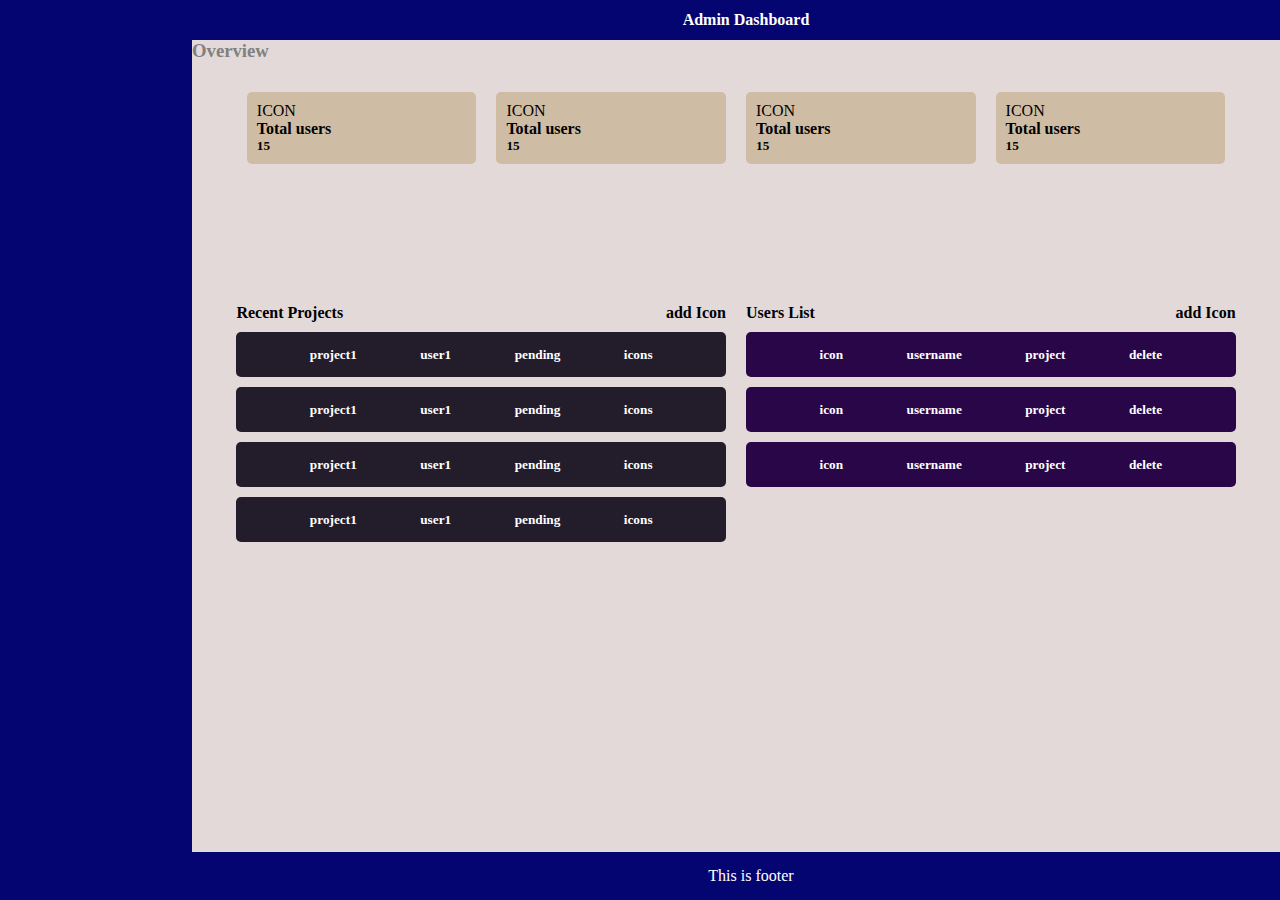
<file: index.html>
<!DOCTYPE html>
<html lang="en">
<head>
    <meta charset="UTF-8">
    <meta http-equiv="X-UA-Compatible" content="IE=edge">
    <meta name="viewport" content="width=device-width, initial-scale=1.0">
    <link rel="stylesheet" href="index.css"/>
    <title>Dashboard</title>
</head>
<body>
   <div class="container">
    <div class="sidebar">

    </div>
    <div class="main">
        <div class="header">
            <h4>Admin Dashboard</h4>
        </div>
        <div class="cardssection">
            <h3>Overview</h3>
            <div class="cards">
                <div class="card">
                    <div class="logo">ICON</div>
                    <h4>Total users</h4>
                    <h5>15</h5>
                </div>
                <div class="card">
                    <div class="logo">ICON</div>
                    <h4>Total users</h4>
                    <h5>15</h5>
                </div>
                <div class="card">
                    <div class="logo">ICON</div>
                    <h4>Total users</h4>
                    <h5>15</h5>
                </div>
                <div class="card">
                    <div class="logo">ICON</div>
                    <h4>Total users</h4>
                    <h5>15</h5>
                </div>
            </div>
        </div>
      <div class="projectssection">
        <div class="recentprojects">
          <div class="projectslist">
            
            <div class="addcard">
                <h4>Recent Projects </h4>
                <h4>add Icon</h4>
            </div>
             <div class="projectcard">
                <h5>project1</h5>
                <h5>user1</h5>
                <h5>pending</h5>
                <h5>icons</h5>
             </div>
             <div class="projectcard">
                <h5>project1</h5>
                <h5>user1</h5>
                <h5>pending</h5>
                <h5>icons</h5>
             </div>
             <div class="projectcard">
                <h5>project1</h5>
                <h5>user1</h5>
                <h5>pending</h5>
                <h5>icons</h5>
             </div>
             <div class="projectcard">
                <h5>project1</h5>
                <h5>user1</h5>
                <h5>pending</h5>
                <h5>icons</h5>
             </div>
          </div>
        </div>
        <div class="userslist">
            <div class="addcard">
                <h4>Users List </h4>
                <h4>add Icon</h4>
            </div>
            <div class="userscard">
                <h5>icon</h5>
                <h5>username</h5>
                <h5>project</h5>
                <h5>delete</h5>
            </div>
            <div class="userscard">
                <h5>icon</h5>
                <h5>username</h5>
                <h5>project</h5>
                <h5>delete</h5>
            </div>
            <div class="userscard">
                <h5>icon</h5>
                <h5>username</h5>
                <h5>project</h5>
                <h5>delete</h5>
            </div>
        </div>
      </div>
    <div class="footer">
        <p>This is footer</p>
    </div>
    </div>
    
   </div>
</body>
</html>
</file>
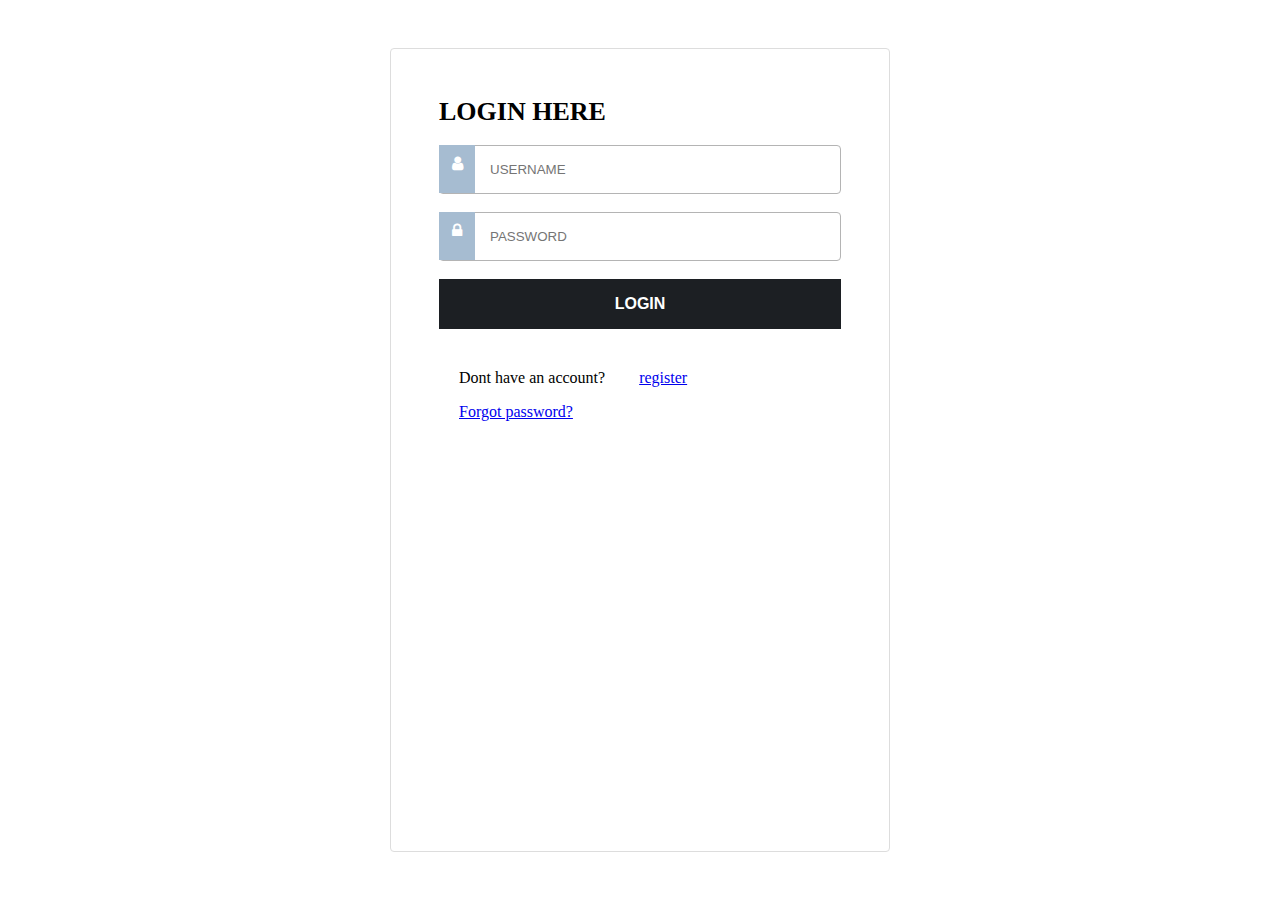
<file: login.html>
<html lang="en">
<head>
    <meta charset="UTF-8">
    <meta http-equiv="X-UA-Compatible" content="IE=edge">
    <meta name="viewport" content="width=device-width, initial-scale=1.0">
    <title>Document</title>
    <link rel="stylesheet" href="styles.css">
    
    <link rel="stylesheet" href="https://cdnjs.cloudflare.com/ajax/libs/font-awesome/4.7.0/css/font-awesome.min.css  ">
</head>
<body class="mainbd">
    <div class="container">
        <h2>login here</h2>
        <br>
        <form action="" class="login-form">
            <div class="input-group">
                <i class="fa fa-user icon"></i>
                <input type="text" id="loginusername" class="input" placeholder="USERNAME">
                <span class="error-message"></span>
            </div>
            <br>
            <div class="input-group">
                <!-- <label for="password" class="label">PASSWORD:</label> -->
                <i class="fa fa-lock icon"></i>
                <input type="password" id="loginpassword" class="input" placeholder="PASSWORD">
                <span class="error-message"></span>
            </div>
            <br>
            <button class="button" id="loginbtn" type="submit">LOGIN</button>
            <div class="input-directions">
                <p id="lastlyp">Dont have an account? 
                    <a id="lastlya" href="#">register</a>
                </p>
                <p id="lastlyp"><a href="#">Forgot password?</a></p>
            </div>
        </form>
    </div>
</body>
</html>
</file>
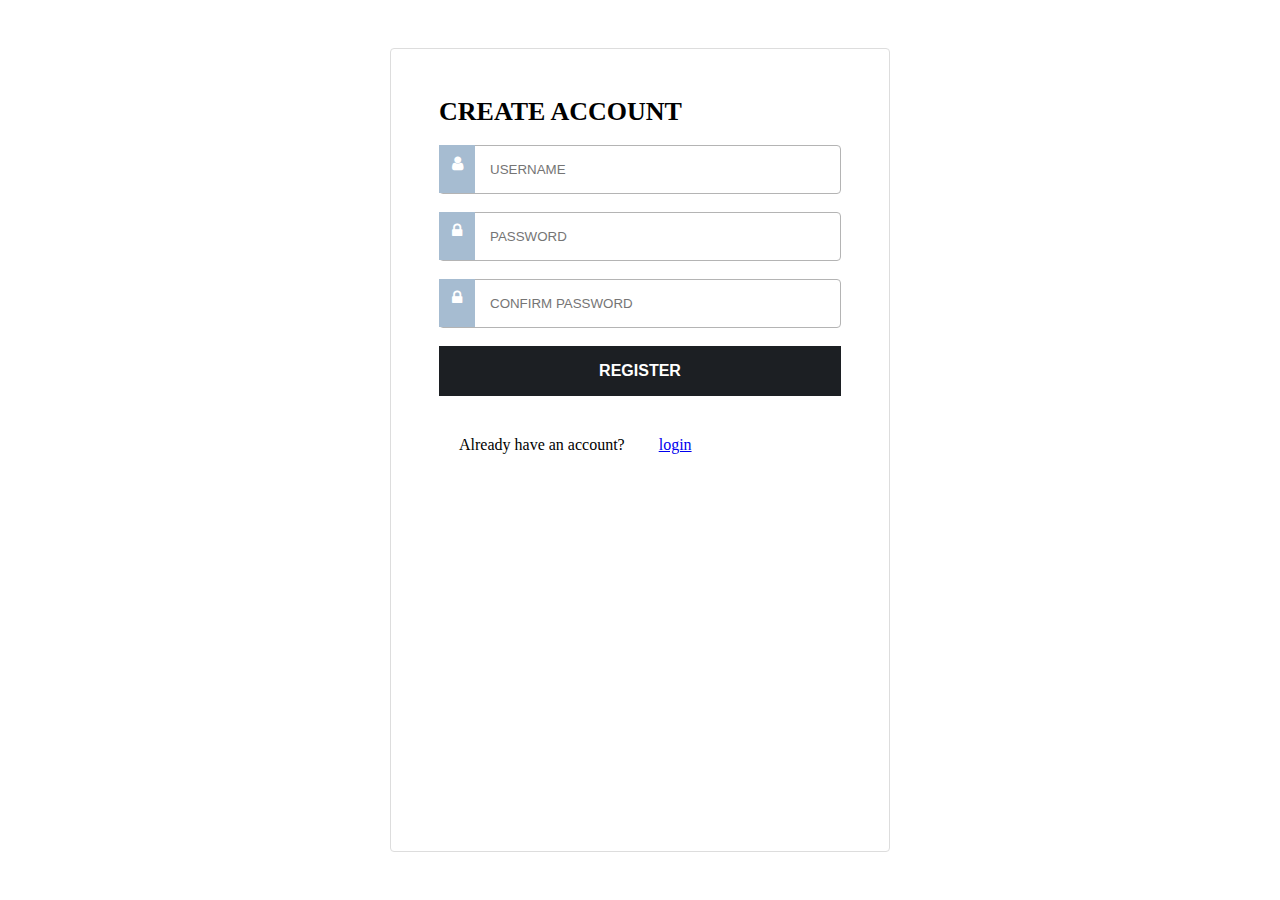
<file: register.html>
<html lang="en">
<head>
    <meta charset="UTF-8">
    <meta http-equiv="X-UA-Compatible" content="IE=edge">
    <meta name="viewport" content="width=device-width, initial-scale=1.0">
    <title>Document</title>
    <link rel="stylesheet" href="styles.css">
    <link rel="stylesheet" href="https://cdnjs.cloudflare.com/ajax/libs/font-awesome/4.7.0/css/font-awesome.min.css  ">

</head>
<body class="mainbd">
    <div class="container">
        <h2>CREATE ACCOUNT</h2>
        <br>
        <form action="" class="login-form">
            <div class="input-group">
                <i class="fa fa-user icon"></i>
                <input type="text" id="username" class="input" placeholder="USERNAME">
                <span class="error-message"></span>
            </div>
            <br>
            <div class="input-group">
                <i class="fa fa-lock icon"></i>
                <input type="password" id="password" class="input" placeholder="PASSWORD">
                <span class="error-message"></span>
            </div>
            <br>
            <div class="input-group">
                
                <i class="fa fa-lock icon"></i>
                <input type="password" id="password" class="input" placeholder="CONFIRM PASSWORD">
                <span class="error-message"></span>
            </div>
            <br>
            <button class="button" type="submit">REGISTER</button>
            <div class="input-directions">
                <p id="lastlyp">Already have an account? 
                    <a id="lastlya" href="#">login</a>
                </p>                
            </div>
        </form>
    </div>
</body>
</html>
</file>
<file: index.css>
* {
  margin: 0;
  padding: 0;
}
.container {
  display: flex;
  /* align-items: center;
  justify-content: center;
  height: 100%; */
}
.sidebar {
  width: 15%;
  min-height: 100vh;
  background-color: rgb(5, 5, 114);
  position: relative;
}
.main {
  width: 85%;
  background-color: rgb(227, 217, 217);
}
.header {
  background-color: rgb(5, 5, 114);
  display: flex;
  justify-content: center;
  align-items: center;
  width: 100%;
  height: 20px;
  color: white;
  padding: 10px;
}
.cardssection h3 {
  color: grey;
}
.cards {
  display: flex;
  justify-content: center;
  align-items: center;
  padding: 20px;
  flex-wrap: wrap;
}
.card {
  background-color: rgb(207, 188, 164);
  border-radius: 5px;
  padding: 10px;
  width: 20%;
  height: auto;
  margin: 10px;
}
.projectssection {
  display: flex;
  justify-content: center;
  /* align-items: center; */
  flex-wrap: wrap;
  width: 100%;
  margin-top: 100px;
}
.recentprojects {
  width: 45%;
  /* border: 2px solid red; */
  margin: 10px;
}
.userslist {
  display: flex;
  flex-direction: column;
  flex-wrap: wrap;
  margin: 10px;
  width: 45%;
  /* border: 2px solid black; */
}
.projectslist {
  display: flex;
  flex-direction: column;
  flex-wrap: wrap;
  width: 100%;
}
.addcard {
  display: flex;
  align-items: center;
  justify-content: space-between;
}
.projectcard {
  display: flex;
  align-items: center;
  justify-content: space-evenly;
  background-color: rgb(35, 28, 42);
  color: white;
  border: none;
  height: 25px;
  border-radius: 5px;
  padding: 10px;
  margin-top: 10px;
}
.userscard {
  display: flex;
  align-items: center;
  justify-content: space-evenly;
  background-color: rgb(40, 6, 72);
  color: white;
  border: none;
  border-radius: 5px;
  height: 25px;
  margin-top: 10px;
  padding: 10px;
}
.footer{
    display: flex;
    justify-content: center;
    align-items: center;
    background-color: rgb(5, 5, 114);
    color: white;
    position: absolute;
    bottom: 0;
    width: 85%;
    padding: 15px;

}
</file>
<file: styles.css>
* {
    box-sizing: border-box;
}
body{
    background-color: rgb(252, 219, 219) transparent;
    font: 'Montserrat';
    
}
.mainbd {
    
    max-width: 500px;
    margin: 3rem auto;
    padding: 2rem;
    border: 1px solid #ddd;
    border-radius: 0.25rem;
    background-color: #fff;
}

h2{
    padding: 0;
    margin: 0;
    text-transform: uppercase;
    font-size: 26px;
}

.container{
    max-width: 98vw;
    margin: 0 auto;
    padding: 1rem;
    background-color: #fff;
    display: flex;
    flex-direction: column;
}

.input-group {
    
}

.input {
    appearance: none;
    display: block;
    width: 100%;
    color: #333;
    border: 1px solid rgb(180,180,180);
    border-radius: 0.25rem;
    background-color: white;
    padding: 1rem;
    padding-left: 50px;
}



.error-message {
    font-size: 0.85rem;
    color: red;
}

.icon {
    position: absolute;
    background: rgb(166, 188, 209);
    color: white;
    min-width: 36px;
    min-height: 48px;
    text-align: center;
    padding: 10px;
}

.button {
    background-color: rgb(28, 31, 35);
    padding: 1rem;
    border: none;
    color: #fff;
    font-weight: bold;
    display: block;
    width: 100%;
    text-align: center;
    cursor: pointer;
    font-size: 1rem;
}

.button:hover {
    filter: brightness(110%);
}

.input-directions{
    margin-top: 40px;
}

#lastlyp{
   
    padding-left: 20px;
}
#lastlyp2{
    padding-left: 20px;
}

#lastlya{
    margin-left: 30px;
}
</file>
